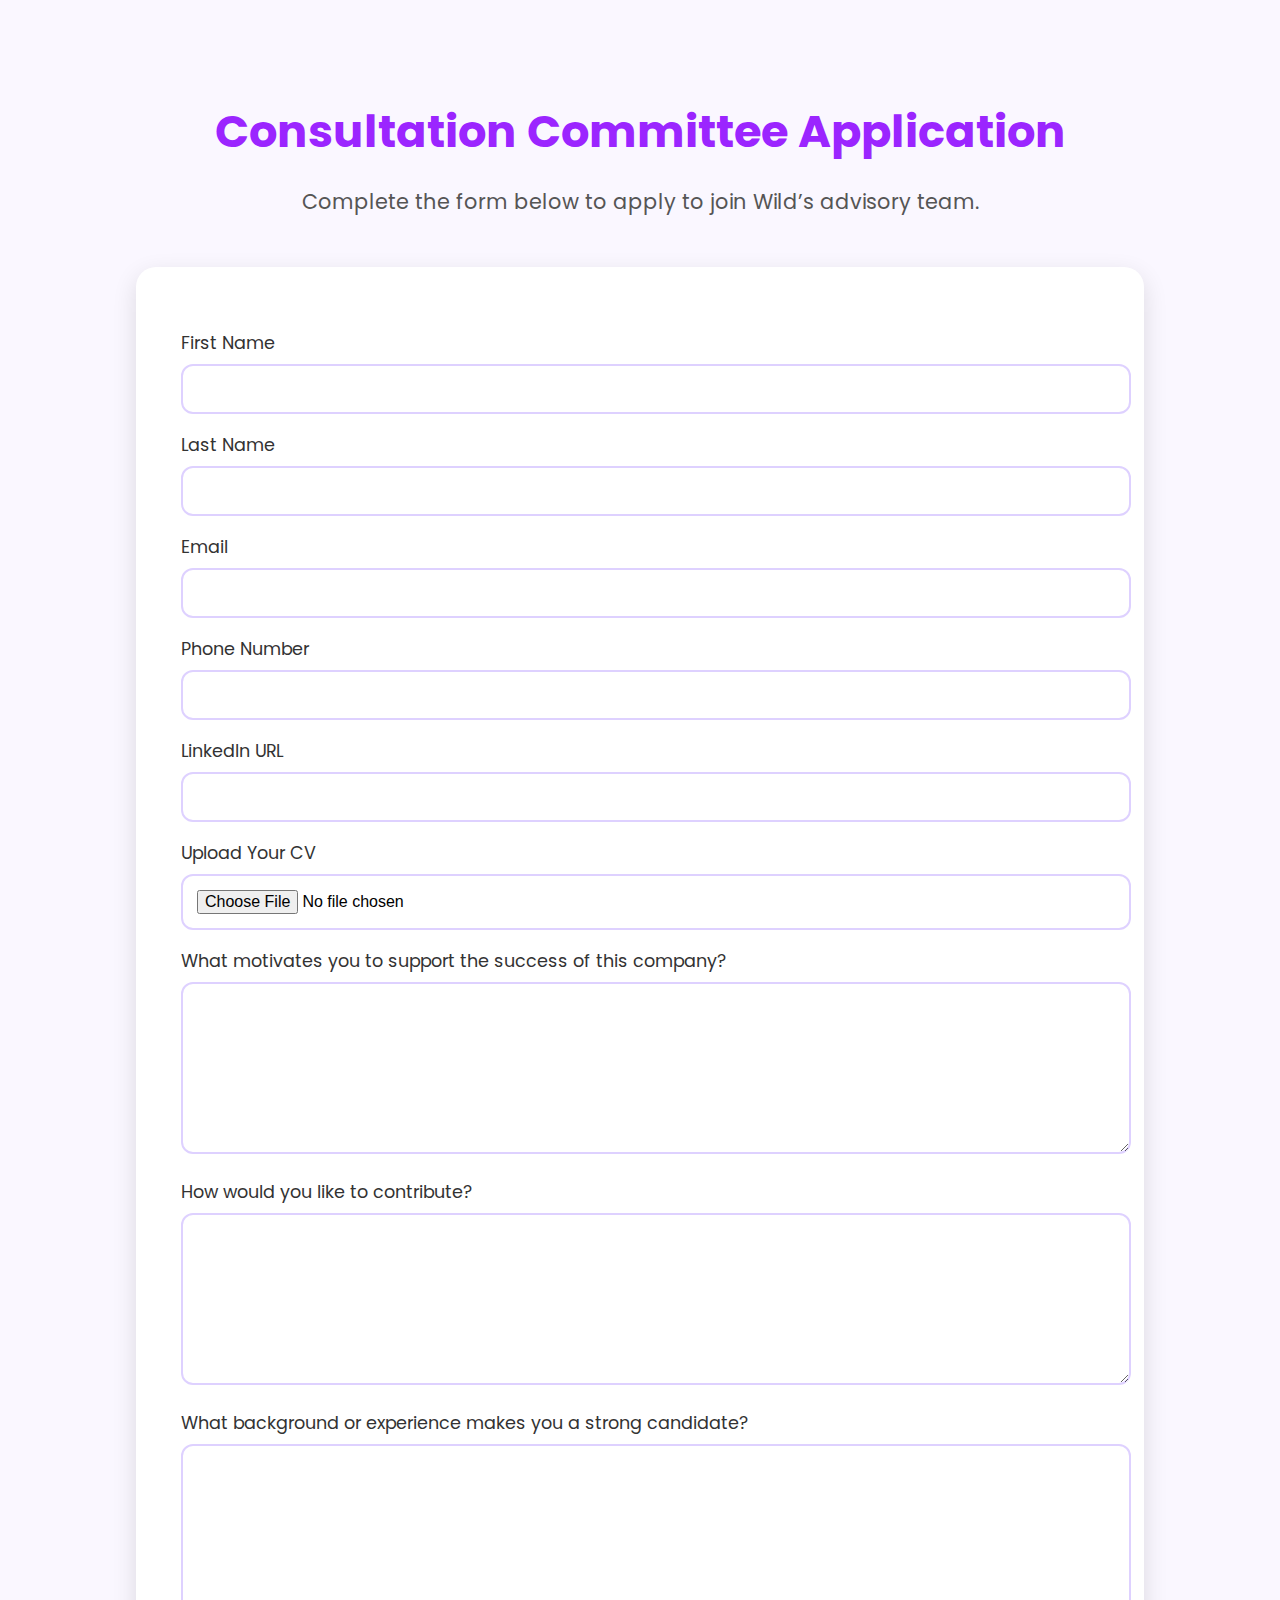
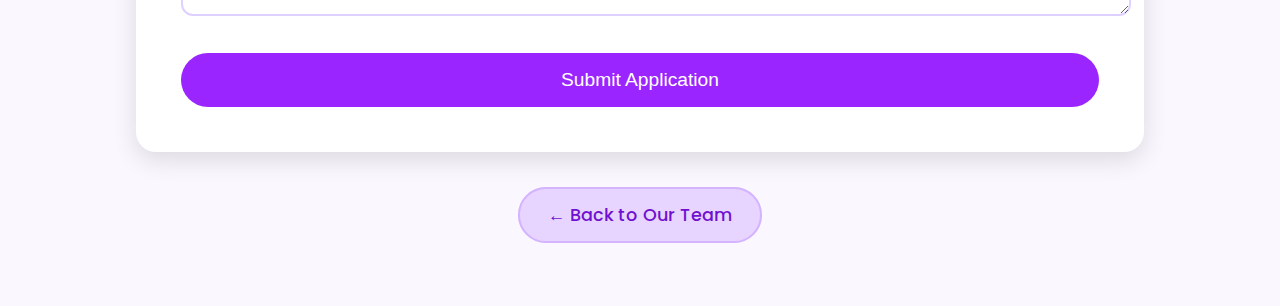
<file: Website_trial/pages/consultation-form.html>
<!DOCTYPE html>
<html lang="en">
<head>
<meta charset="UTF-8" />
<meta name="viewport" content="width=device-width, initial-scale=1.0" />
<title>Consultation Committee Application | Wild</title>

<link href="https://fonts.googleapis.com/css2?family=Poppins:wght@300;400;500;600&display=swap" rel="stylesheet" />

<style>
  body {
    background: #faf7ff;
    font-family: 'Poppins', sans-serif;
    padding: 60px 10%;
  }

  h1 {
    text-align: center;
    color: #9b25ff;
    font-size: 2.8em;
    margin-bottom: 10px;
  }

  p.subtitle {
    text-align: center;
    color: #555;
    font-size: 1.3em;
    margin-bottom: 50px;
  }

  form {
    background: #fff;
    padding: 45px;
    border-radius: 20px;
    box-shadow: 0 8px 25px rgba(0,0,0,0.12);
    margin: auto;
  }

  label {
    display: block;
    font-size: 1.1em;
    margin: 18px 0 8px;
    color: #333;
  }

  input, textarea {
    width: 100%;
    padding: 14px;
    border: 2px solid #ded1ff;
    border-radius: 12px;
    font-size: 1em;
    outline: none;
  }

  textarea {
    height: 140px;
    resize: vertical;
  }

  input:focus, textarea:focus {
    border-color: #9b25ff;
  }

  button {
    margin-top: 30px;
    width: 100%;
    padding: 16px;
    background: #9b25ff;
    border: none;
    color: #fff;
    font-size: 1.2em;
    border-radius: 50px;
    cursor: pointer;
    transition: 0.3s;
  }

  button:hover {
    background: #7110d1;
  }
</style>
</head>

<body>

<h1>Consultation Committee Application</h1>
<p class="subtitle">Complete the form below to apply to join Wild’s advisory team.</p>

<form action="#" method="POST" enctype="multipart/form-data">

  <label>First Name</label>
  <input type="text" name="first_name" required />

  <label>Last Name</label>
  <input type="text" name="last_name" required />

  <label>Email</label>
  <input type="email" name="email" required />

  <label>Phone Number</label>
  <input type="text" name="phone" />

  <label>LinkedIn URL</label>
  <input type="url" name="linkedin" />

  <label>Upload Your CV</label>
  <input type="file" name="cv" accept=".pdf,.doc,.docx" required />

  <label>What motivates you to support the success of this company?</label>
  <textarea name="q1" required></textarea>

  <label>How would you like to contribute?</label>
  <textarea name="q2" required></textarea>

  <label>What background or experience makes you a strong candidate?</label>
  <textarea name="q3" required></textarea>

  <button type="submit">Submit Application</button>
</form>
<div style="text-align:center; margin-bottom: 10px;margin-top: 50px;">
  <a href="teams.html" 
     style="
       background:#e8d5ff;
       padding:14px 28px;
       border-radius:40px;
       text-decoration:none;
       color:#7110d1;
       font-size:1.1em;
       font-weight:500;
       border:2px solid #d4b3ff;
       transition:0.3s;
     "
     onmouseover="this.style.background='#d4b3ff';this.style.color='#fff';"
     onmouseout="this.style.background='#e8d5ff';this.style.color='#7110d1';"
  >
    ← Back to Our Team
  </a>
</div>

</body>
</html>
</file>
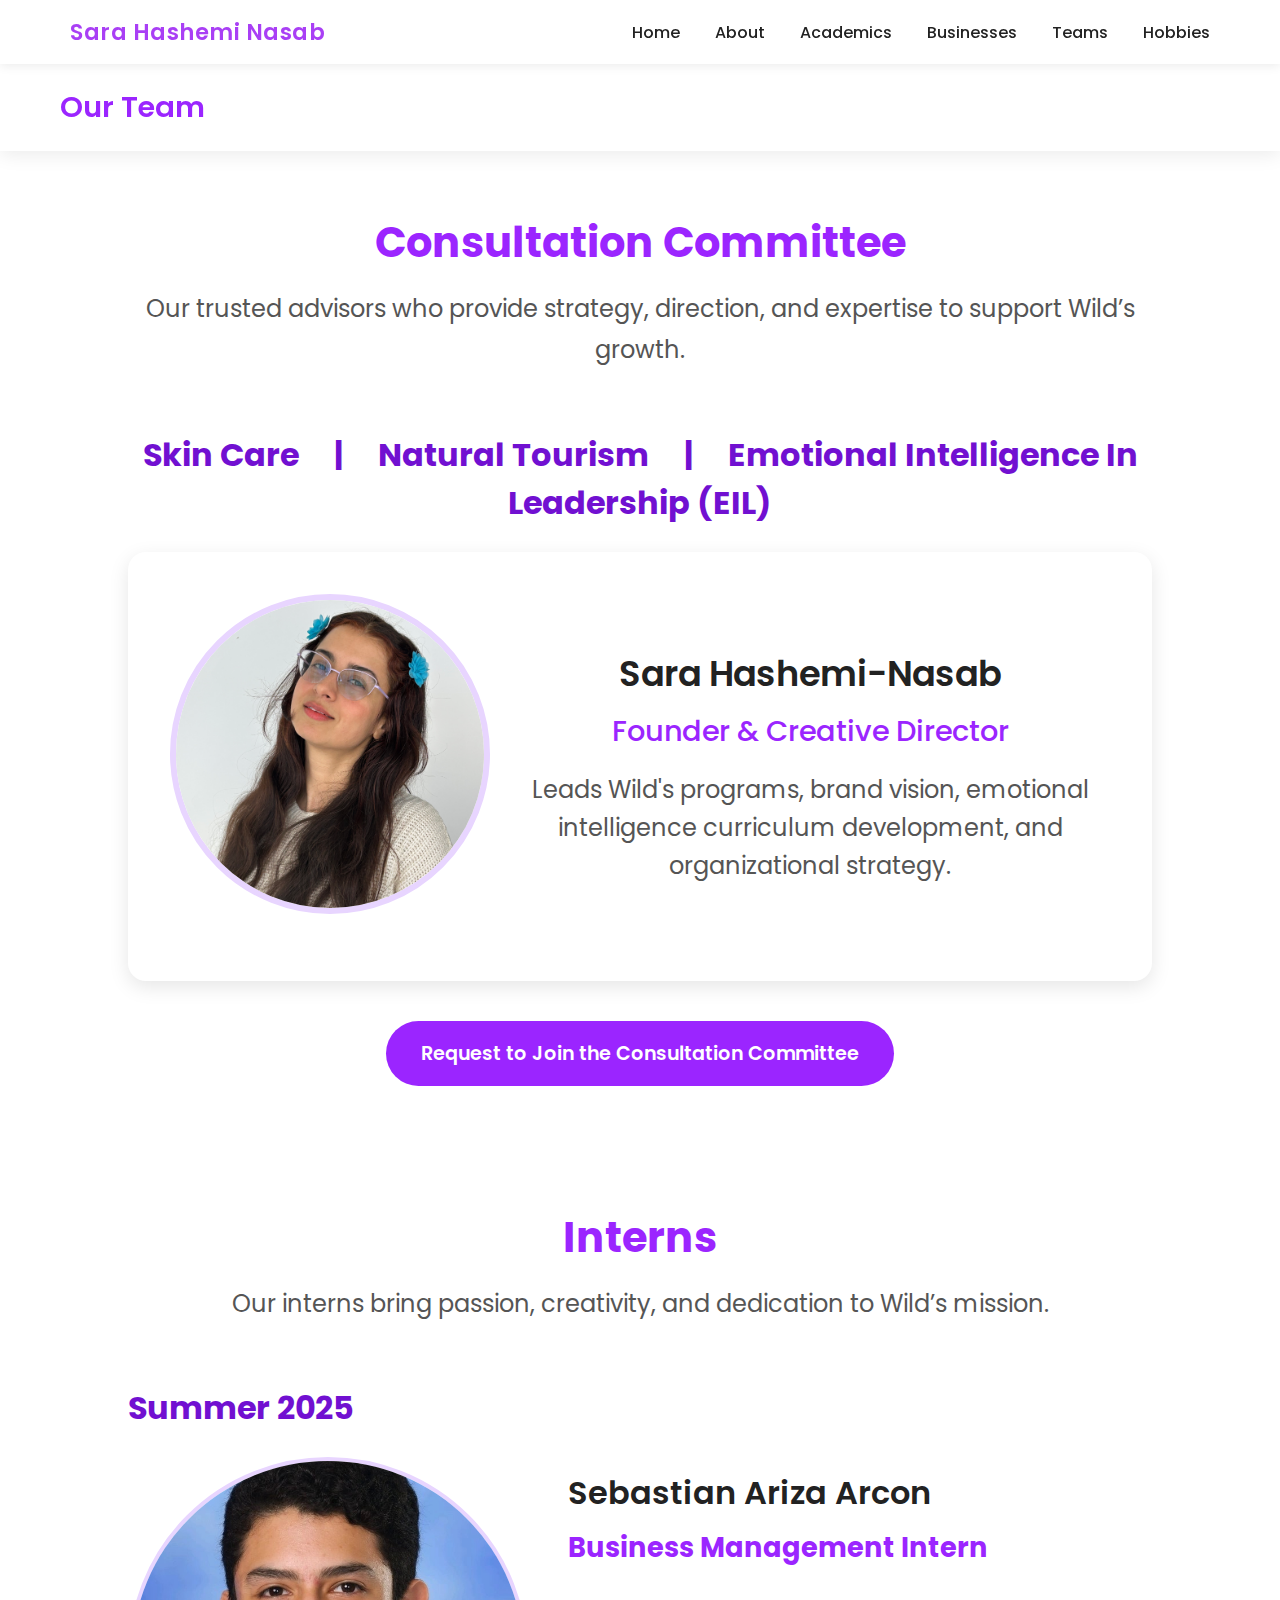
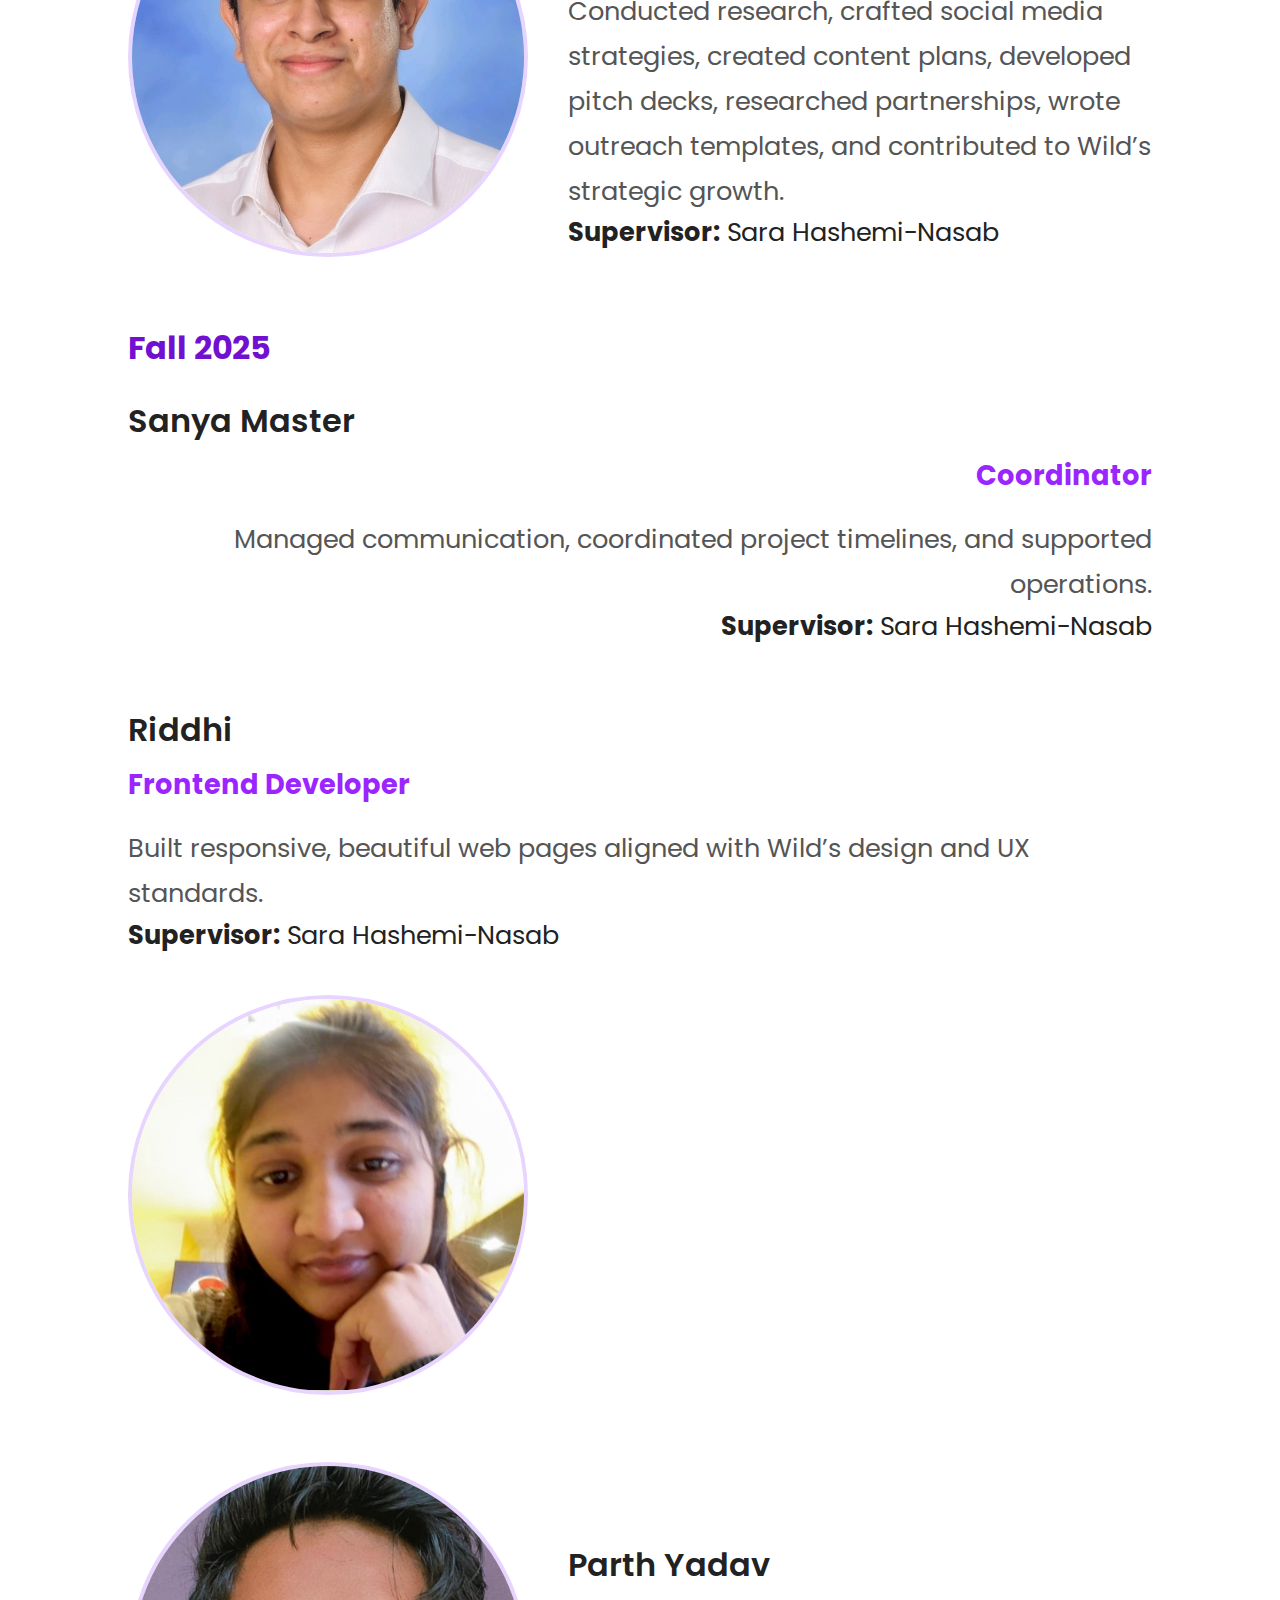
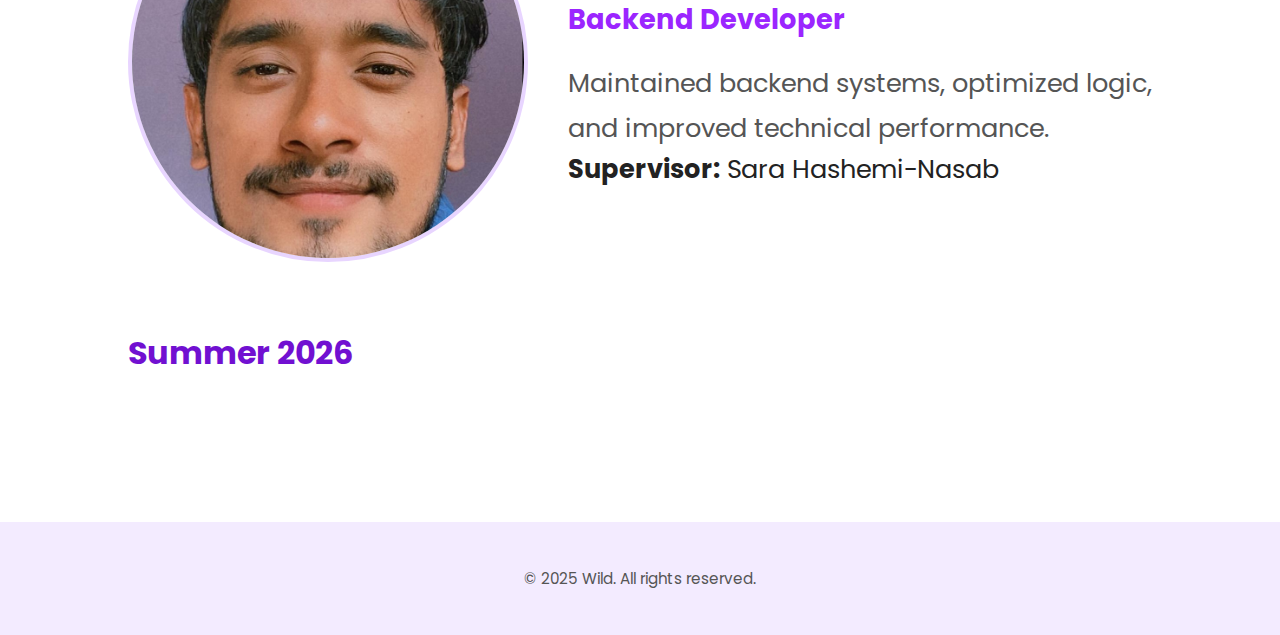
<file: Website_trial/pages/teams.html>
<!DOCTYPE html>
<html lang="en">
<head>
  <meta charset="UTF-8" />
  <meta name="viewport" content="width=device-width, initial-scale=1.0" />
  <title>Our Team | Wild</title>

  <link href="https://fonts.googleapis.com/css2?family=Poppins:wght@300;400;500;600;700&display=swap" rel="stylesheet" />
  <script defer src="/Website_trial/script.js"></script>
  <style>
    * { margin: 0; padding: 0; box-sizing: border-box; font-family: 'Poppins', sans-serif; }

    body { background: #faf7ff; color: #222; }

    header {
      background: #fff;
      padding: 22px 60px;
      box-shadow: 0 4px 18px rgba(0,0,0,0.08);
      position: sticky; top: 0; z-index: 10;
      display: flex;
      align-items: center;
      justify-content: space-between;
    }

    header h1 { color: #9b25ff; font-size: 1.8em; font-weight: 600; }

    /*Navbar*/
    
/* Navbar */
.navbar {
  display: flex;
  justify-content: space-between;
  align-items: center;
  padding: 1rem 6%;
  background-color: #fff;
  box-shadow: 0 1px 10px rgba(0, 0, 0, 0.05);
  position: relative;
  z-index: 10;
}

/* Navigation Links */
.nav-links {
  list-style: none;
  display: flex;
  gap: 1.5rem;
}

.nav-links a {
  text-decoration: none;
  color: #333;
  transition: color 0.3s;
}

.nav-links a:hover {
  color: #6a0dad;
}

/* Buttons */
.nav-buttons a {
  text-decoration: none;
  margin-left: 1rem;
  padding: 0.5rem 1rem;
  border-radius: 6px;
  font-size: 0.9rem;
}

.signin {
  color: #6a0dad;
  border: 1px solid #6a0dad;
}

.signup {
  background-color: #8a2be2;
  color: #fff;
  border: none;
}

/* Hamburger */
.hamburger {
  display: none;
  flex-direction: column;
  cursor: pointer;
  gap: 5px;
}

.hamburger .bar {
  width: 25px;
  height: 3px;
  background-color: #6a0dad;
  border-radius: 5px;
  transition: all 0.3s ease;
}

    .section {
      padding: 60px 10%;
      animation: fadeIn 1s ease-in-out;
    }

    @keyframes fadeIn {
      from { opacity: 0; transform: translateY(20px); }
      to { opacity: 1; transform: translateY(0); }
    }

    .section h2 {
      font-size: 2.6em;
      color: #9b25ff;
      margin-bottom: 15px;
      text-align: center;
      font-weight: 700;
    }

    .section-description {
      margin: 0 auto 50px;
      color: #555;
      text-align: center;
      font-size: 1.5em;
      line-height: 1.7;
    }

    .team-grid {
      display: grid;
      grid-template-columns: repeat(auto-fit, minmax(280px, 1fr));
      gap: 45px;
      justify-items: center;
    }

    .member-card {
      background: #fff;
      padding: 28px;
      width: 100%;
      border-radius: 18px;
      box-shadow: 0 6px 20px rgba(0,0,0,0.1);
      transition: 0.35s ease;
      border: 2px solid transparent;
    }

    .member-card:hover {
      transform: translateY(-8px) scale(1.02);
      box-shadow: 0 12px 28px rgba(0,0,0,0.15);
      border-color: #d9b3ff;
    }

    .member-card img {
      width: 100%;
      height: 230px;
      object-fit: cover;
      border-radius: 50%;
      margin-bottom: 18px;
      border: 4px solid #e8d5ff;
    }

    .member-card h3 {
      font-size: 1.3em;
      color: #222;
      margin-bottom: 6px;
      text-align: center;
      font-weight: 600;
    }

    .member-card h4 {
      font-size: 1em;
      color: #9b25ff;
      margin-bottom: 12px;
      text-align: center;
      font-weight: 500;
    }

    .member-card p {
      font-size: 0.96em;
      color: #555;
      line-height: 1.6;
      text-align: center;
    }

    .group-title {
      font-size: 2em;
      color: #7110d1;
      margin: 60px 0 25px;
      font-weight: 700;
      text-align: left;
    }

    /* Button */
    .apply-btn {
      display: inline-block;
      background: #9b25ff;
      color: #fff;
      padding: 18px 35px;
      border-radius: 50px;
      font-size: 1.2em;
      font-weight: 600;
      text-decoration: none;
      margin: 40px auto 0;
      text-align: center;
      transition: 0.3s ease;
    }

    .apply-btn:hover {
      background: #7110d1;
      transform: translateY(-3px);
    }

    footer {
      text-align: center;
      padding: 45px 10%;
      background: #f3ebff;
      margin-top: 60px;
      color: #555;
      font-size: 0.95em;
    }
  </style>
</head>

<body>
<!-- Navbar -->
  <div id="navbar-container"></div>

  <header >
  <h1 >Our Team</h1>
</header>
<!-- CONSULTATION COMMITTEE -->
<section class="section">
  <h2>Consultation Committee</h2>
  <p class="section-description">
    Our trusted advisors who provide strategy, direction, and expertise to support Wild’s growth.
  </p>

  <h3 class="group-title" style="text-align: center;">
    Skin Care &nbsp;&nbsp;&nbsp; | &nbsp;&nbsp;&nbsp;
   Natural Tourism &nbsp;&nbsp;&nbsp; | &nbsp;&nbsp;&nbsp;
    Emotional Intelligence In Leadership (EIL)
  </h3>

  <div class="team-grid"></div>

  <!-- Sara card -->
  <div class="team-grid">
    <div class="member-card" style="display:flex;align-items:center;gap:40px;flex-wrap:wrap;padding:40px;">
      <div class="sara-image" style="flex:1;min-width:260px;text-align:center;">
        <img src="/Website_trial/images/Sara's Professional photo .jpg" alt="Sara Photo" style="width:320px;height:320px;object-fit:cover;border-radius:50%;border:6px solid #e8d5ff;">
      </div>

      <div class="sara-text" style="flex:2;min-width:300px;">
        <h3 style="font-size:2.2em;color:#222;font-weight:600;margin-bottom:10px;">
          <a href="https://www.linkedin.com/in/sara-h-644035186/" style="color:#222;text-decoration:none;">Sara Hashemi-Nasab</a>
        </h3>

        <h4 style="font-size:1.8em;color:#9b25ff;margin-bottom:18px;">Founder & Creative Director</h4>

        <p style="font-size:1.5em;color:#555;">
          Leads Wild's programs, brand vision, emotional intelligence curriculum development, and organizational strategy.
        </p>
      </div>
    </div>
  </div>

  <div style="text-align:center;">
    <a href="consultation-form.html" class="apply-btn">Request to Join the Consultation Committee</a>
  </div>
</section>



<!-- INTERNS -->
<section class="section">
  <h2>Interns</h2>
  <p class="section-description">
    Our interns bring passion, creativity, and dedication to Wild’s mission.
  </p>

  <!-- SUMMER 2025 -->
  <h3 class="group-title">Summer 2025</h3>

  <div class="alt-row" style="display:flex;align-items:center;gap:40px;flex-wrap:wrap;margin-bottom:60px;">
    <div class="alt-image" style="text-align:center;">
      <img src="/Website_trial/images/Sebastian- summer 2025 intern .JPG" style="width:400px;height:400px;border-radius:50%;object-fit:cover;border:4px solid #e8d5ff;" />
    </div>
    <div class="alt-text" style="flex:2;">
      <h3 style="font-size:2em;color:#222;font-weight:600;">Sebastian Ariza Arcon</h3>
      <h4 style="font-size:1.7em;color:#9b25ff;margin:10px 0 20px;">Business Management Intern</h4>
      <p style="font-size:1.6em;color:#555;line-height:1.75;">
        Conducted research, crafted social media strategies, created content plans,
        developed pitch decks, researched partnerships, wrote outreach templates,
        and contributed to Wild’s strategic growth.
      </p>
      <p style="font-size:1.6em;"><strong>Supervisor:</strong> Sara Hashemi-Nasab</p>
    </div>
  </div>

  <!-- FALL 2025 -->
  <h3 class="group-title">Fall 2025</h3>

  <!-- SANYA -->
  <div class="alt-row" style="display:flex;align-items:center;gap:40px;flex-wrap:wrap;margin-bottom:60px;">
    <div class="alt-text">
      <h3 style="font-size:2em;color:#222;font-weight:600;">
        <a href="https://www.linkedin.com/in/sanya-master-ab28a4256/" style="color:#222;text-decoration:none;">Sanya Master</a>
      </h3>
      <h4 style="font-size:1.7em;color:#9b25ff;margin:10px 0 20px;text-align: right;">Coordinator</h4>
      <p style="font-size:1.6em;color:#555;line-height:1.75;text-align: right;">
        Managed communication, coordinated project timelines, and supported operations.
      </p>
      <p style="font-size:1.6em;text-align: right;"><strong>Supervisor:</strong> Sara Hashemi-Nasab</p>
    </div>
  </div>

  <!-- RIDDHI -->
  <div class="alt-row" style="display:flex;align-items:center;gap:40px;flex-wrap:wrap;margin-bottom:60px;">
    <div class="alt-text">
      <h3 style="font-size:2em;color:#222;font-weight:600;">
        <a href="https://www.linkedin.com/in/riddhiriddhi/" style="color:#222;text-decoration:none;">Riddhi</a>
      </h3>
      <h4 style="font-size:1.7em;color:#9b25ff;margin:10px 0 20px;">Frontend Developer</h4>
      <p style="font-size:1.6em;color:#555;line-height:1.75;">
        Built responsive, beautiful web pages aligned with Wild’s design and UX standards.
      </p>
      <p style="font-size:1.6em;"><strong>Supervisor:</strong> Sara Hashemi-Nasab</p>
    </div>

    <div class="alt-image" style="text-align:center;">
      <img src="/Website_trial/images/profile.jpg" style="width:400px;height:400px;border-radius:50%;object-fit:cover;border:4px solid #e8d5ff;" />
    </div>
  </div>

  <!-- PARTH -->
  <div class="alt-row" style="display:flex;align-items:center;gap:40px;flex-wrap:wrap;margin-bottom:60px;">
    <div class="alt-image" style="text-align:center;">
      <img src="/Website_trial/images/parth.jpeg" style="width:400px;height:400px;border-radius:50%;object-fit:cover;border:4px solid #e8d5ff;" />
    </div>

    <div class="alt-text" style="flex:2;">
      <h3 style="font-size:2em;color:#222;font-weight:600;">
        <a href="https://www.linkedin.com/in/parth-yadav-227302234/" style="color:#222;text-decoration:none;">Parth Yadav</a>
      </h3>
      <h4 style="font-size:1.7em;color:#9b25ff;margin:10px 0 20px;">Backend Developer</h4>
      <p style="font-size:1.6em;color:#555;line-height:1.75;">
        Maintained backend systems, optimized logic, and improved technical performance.
      </p>
      <p style="font-size:1.6em;"><strong>Supervisor:</strong> Sara Hashemi-Nasab</p>
    </div>
  </div>

  <!-- SUMMER 2026 -->
  <h3 class="group-title">Summer 2026</h3>
  <div class="team-grid"></div>

</section>

<footer>
  © 2025 Wild. All rights reserved.
</footer>

</body>
</html>
</file>
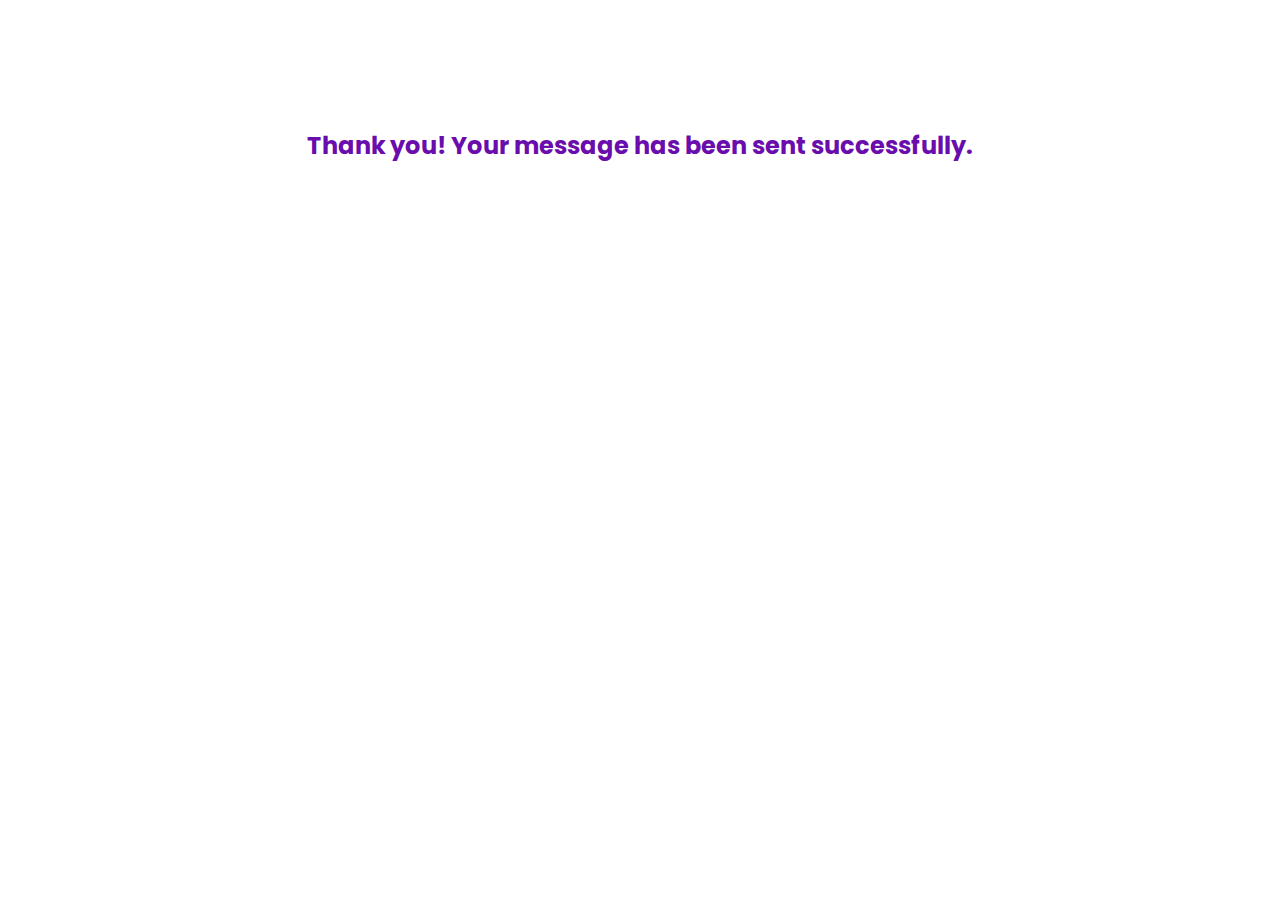
<file: Website_trial/pages/thankyou.html>
<!DOCTYPE html>
<html>
<head>
  <title>Thank You</title>
  <link href="https://fonts.googleapis.com/css2?family=Poppins:wght@400;600&display=swap" rel="stylesheet">
  <style>
    body { font-family: 'Poppins',sans-serif; text-align:center; padding-top:100px; }
    h2 { color:#6a0dad; }
  </style>
</head>
<body>
  <h2>Thank you! Your message has been sent successfully.</h2>
</body>
</html>
</file>
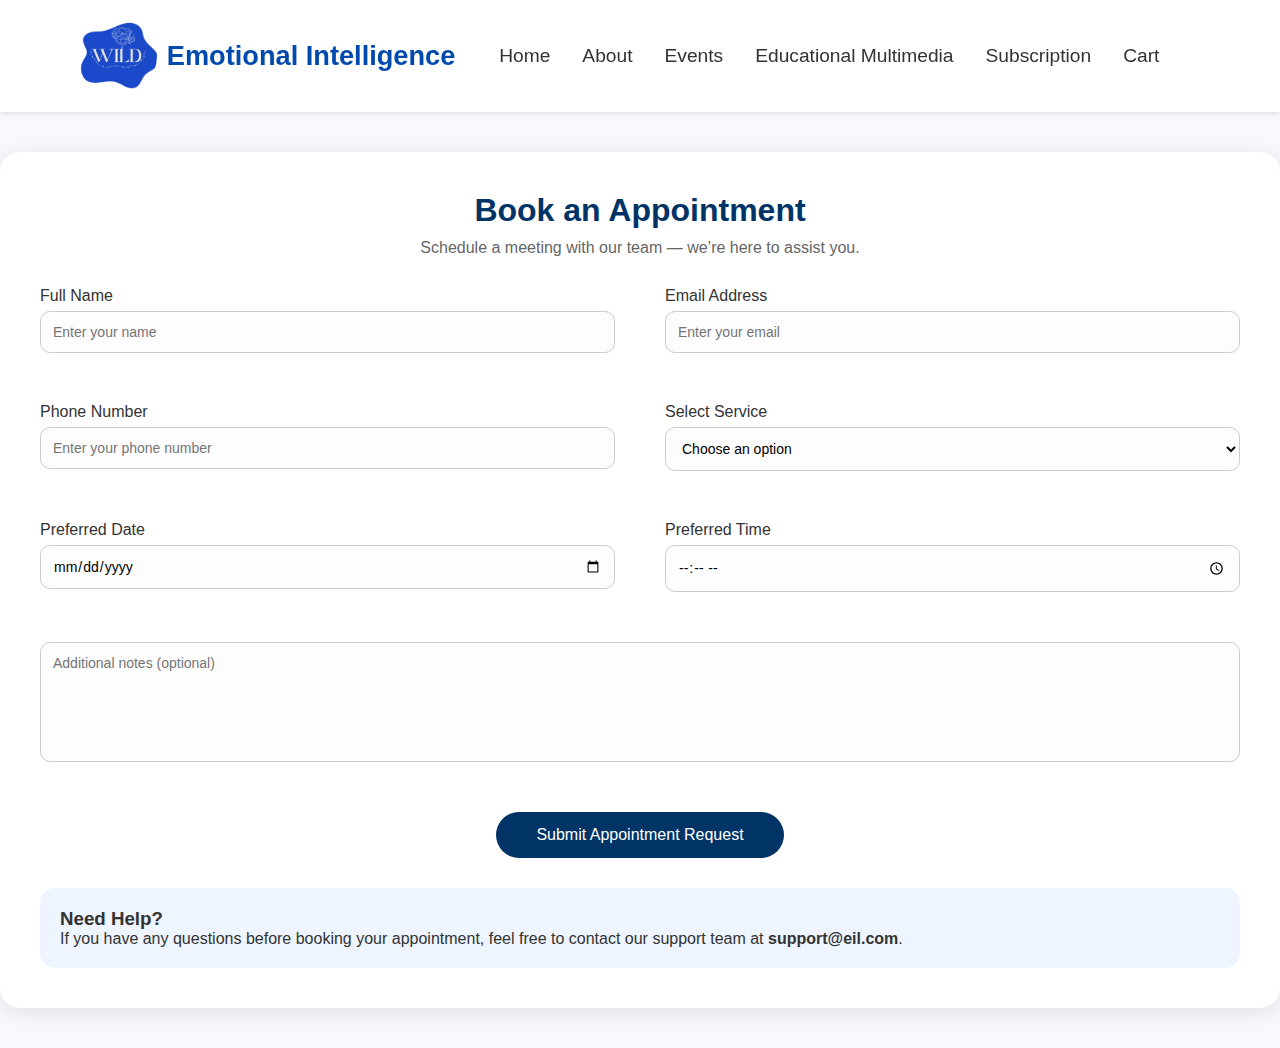
<file: eil_trail/eilwebsite/pages/appointment.html>
<!DOCTYPE html>
<html lang="en">
<head>
  <meta charset="UTF-8" />
  <meta name="viewport" content="width=device-width, initial-scale=1.0" />
  <title>Book an Appointment | EIL</title>
  <link rel="stylesheet" href="/eil_trail/eilwebsite/css/style.css" />
  <link href="https://fonts.googleapis.com/css2?family=Poppins:wght@300;400;500;600&display=swap" rel="stylesheet">
  <style>
    body {
      margin: 0;
      font-family: 'Poppins', sans-serif;
      background: #f7f9fc;
      color: #333;
    }

    .container {
      margin: 40px auto;
      background: #fff;
      padding: 40px;
      border-radius: 20px;
      box-shadow: 0 4px 20px rgba(0,0,0,0.1);
    }

    h1 {
      text-align: center;
      margin-bottom: 10px;
      font-size: 32px;
      font-weight: 600;
      color: #003366;
    }

    p.subtitle {
      text-align: center;
      color: #666;
      margin-bottom: 30px;
    }

    form {
      display: grid;
      grid-template-columns: 1fr 1fr;
      gap: 50px;
    }

    label {
      font-weight: 500;
      margin-bottom: 6px;
      display: block;
    }

    input, select, textarea {
      width: 100%;
      padding: 12px;
      border: 1px solid #ccc;
      border-radius: 10px;
      font-size: 14px;
      background: #fdfdfd;
    }

    textarea {
      grid-column: span 2;
      min-height: 120px;
      resize: none;
    }

    .submit-btn {
      grid-column: span 2;
      text-align: center;
    }

    button {
      padding: 14px 40px;
      background: #003366;
      color: #fff;
      border: none;
      border-radius: 50px;
      font-size: 16px;
      cursor: pointer;
      transition: 0.3s;
    }

    button:hover {
      background: #0055aa;
    }

    .info-box {
      background: #eef5ff;
      padding: 20px;
      border-radius: 15px;
      margin-top: 30px;
    }
  </style>
</head>
<body>
    <!-- Navigation Bar -->
  <header class="navbar">
    <div class="logo">
      <div class="logo-circle" style="background-image: url(/eil_trail/eilwebsite/images/logo.png);"></div>
      <span>Emotional Intelligence</span>
    </div>

    <nav class="nav-links" id="nav-links">
      <a href="index.html">Home</a>
      <a href="about.html">About</a>

      <div class="dropdown">
        <a href="events.html">Events <i class="fa-solid fa-chevron-down"></i></a>
        <ul class="dropdown-menu">
          <li><a href="#">Upcoming Events</a></li>
          <li><a href="#">Workshops</a></li>
          <li><a href="#">Seminars</a></li>
          <li><a href="#">Leadership Talks</a></li>
        </ul>
      </div>

      <div class="dropdown">
        <a href="multimedia.html">Educational Multimedia <i class="fa-solid fa-chevron-down"></i></a>
        <ul class="dropdown-menu">
          <li><a href="#videos-section">Videos</a></li>
      <li><a href="#podcasts-section">Podcasts</a></li>
      <li><a href="#publications-section">Publications</a></li>
        </ul>
      </div>

      <a href="subscription.html">Subscription</a>
       <a href="cart.html">Cart</a>
    </nav>

    <div class="hamburger" id="hamburger">
      <i class="fa-solid fa-bars"></i>
    </div>
  </header>
  <div class="container">
    <h1>Book an Appointment</h1>
    <p class="subtitle">Schedule a meeting with our team — we’re here to assist you.</p>

    <form>
      <div>
        <label for="name">Full Name</label>
        <input type="text" id="name" placeholder="Enter your name" required>
      </div>

      <div>
        <label for="email">Email Address</label>
        <input type="email" id="email" placeholder="Enter your email" required>
      </div>

      <div>
        <label for="phone">Phone Number</label>
        <input type="text" id="phone" placeholder="Enter your phone number" required>
      </div>

      <div>
        <label for="service">Select Service</label>
        <select id="service" required>
          <option value="">Choose an option</option>
          <option>Consultation</option>
          <option>Career Guidance</option>
          <option>Training Request</option>
          <option>General Inquiry</option>
        </select>
      </div>

      <div>
        <label for="date">Preferred Date</label>
        <input type="date" id="date" required>
      </div>

      <div>
        <label for="time">Preferred Time</label>
        <input type="time" id="time" required>
      </div>

      <textarea id="message" placeholder="Additional notes (optional)"></textarea>

      <div class="submit-btn">
        <button type="submit">Submit Appointment Request</button>
      </div>
    </form>

    <div class="info-box">
      <h3>Need Help?</h3>
      <p>If you have any questions before booking your appointment, feel free to contact our support team at <strong>support@eil.com</strong>.</p>
    </div>
  </div>
</body>
</html>
</file>
<file: eil_trail/eilwebsite/css/style.css>
* {
  margin: 0;
  padding: 0;
  box-sizing: border-box;
  font-family: 'Inter', sans-serif;
}

/* Navbar */
.navbar {
  display: flex;
  justify-content: space-between;
  align-items: center;
  padding: 1rem 6%;
  background: white;
  box-shadow: 0 2px 6px rgba(0,0,0,0.1);
  position: sticky;
  top: 0;
  z-index: 1000;
}

.logo {
  display: flex;
  align-items: center;
  font-weight: 900;
  font-size: 1.7rem; /* Larger font */
  color: #004aad;
}

.logo-circle {
 width: 80px;
  height: 80px;
  border-radius: 50%;
  background-size: cover;
  background-position: center;
  margin-right: 10px;
}

/* Navigation Links */
.nav-links {
  display: flex;
  align-items: center;
  gap: 2rem;
  font-size: 1.2rem; /* Larger font size */


}

.nav-links a {
  color: #333;
  text-decoration: none;

  transition: color 0.3s;
}
.nav-links a:hover {
  color: #004aad;
}

.nav-btn {
  padding: 0.6rem 1.2rem;
  background: #004aad;
  color: white !important;
  border-radius: 8px;
  font-weight: 800;
}

/* Dropdown */
.dropdown {
  position: relative;
}

.dropdown-menu {
  position: absolute;
  background: white;
  list-style: none;
  padding: 0.5rem 0;
  box-shadow: 0 4px 10px rgba(0,0,0,0.1);
  display: none;
  top: 100%;
  left: 0;
}

.dropdown:hover .dropdown-menu {
  display: block;
}

.dropdown-menu li a {
  display: block;
  padding: 0.6rem 1.2rem;
  color: #333;
  text-decoration: none;
}

.dropdown-menu li a:hover {
  background: #f3f7ff;
  color: #004aad;
}

/* Hero Section */
.hero {
  background: linear-gradient(120deg, #0072ff, #00c6ff);
  color: white;
  text-align: center;
  padding: 20rem 6.7rem 19rem;
  position: relative;
  overflow: hidden;
}

.hero h1 {
  font-size: 4.8rem;
  font-weight: 700;
}

.hero p {
  margin-top: 1rem;
  font-size: 1.2rem;
  opacity: 0.9;
}

.hero-buttons {
  margin-top: 2rem;
  display: flex;
  justify-content: center;
  flex-wrap: wrap;
  gap: 1rem;
}

.btn {
  padding: 0.8rem 1.6rem;
  border-radius: 50px;
  text-decoration: none;
  font-weight: 600;
  transition: all 0.3s;
  display: flex;
  align-items: center;
  gap: 8px;
}

.btn.primary {
  background: white;
  color: #004aad;
}

.btn.primary:hover {
  background: #f3f7ff;
}

.btn.secondary {
  background: transparent;
  border: 2px solid white;
  color: white;
}

.btn.secondary:hover {
  background: rgba(255,255,255,0.15);
}

.hero-wave {
  position: absolute;
  bottom: 0;
  left: 0;
  width: 100%;
  height: 120px;
  background: white;
  clip-path: ellipse(70% 60% at 50% 100%);
}

/* Info Section */
.info-section {
  text-align: center;
  padding: 5rem 10%;
  background: #f9f9fb;
}

.info-section h2 {
  color: #004aad;
  font-size: 3rem;
  margin-bottom: 2rem;
}

.info-section p {
  color: #444;
  font-size: 1.5rem;
  line-height: 1.6;
  max-width: 800px;
  margin: 0 auto;
}

/* Footer */
footer {
  background: #004aad;
  color: white;
  text-align: center;
  padding: 1rem;
  font-size: 1.3rem;
}

/* Responsive */
@media (max-width: 900px) {
  .nav-links {
    position: absolute;
    top: 70px;
    right: 0;
    background: white;
    width: 100%;
    flex-direction: column;
    align-items: start;
    gap: 1rem;
    padding: 1rem 2rem;
    display: none;
  }

  .nav-links.active {
    display: flex;
  }

  .hamburger {
    display: block;
    font-size: 1.7rem;
    color: #004aad;
    cursor: pointer;
  }

  .hero h1 {
    font-size: 2.4rem;
  }

  .hero p {
    font-size: 1rem;
  }
}
</file>
